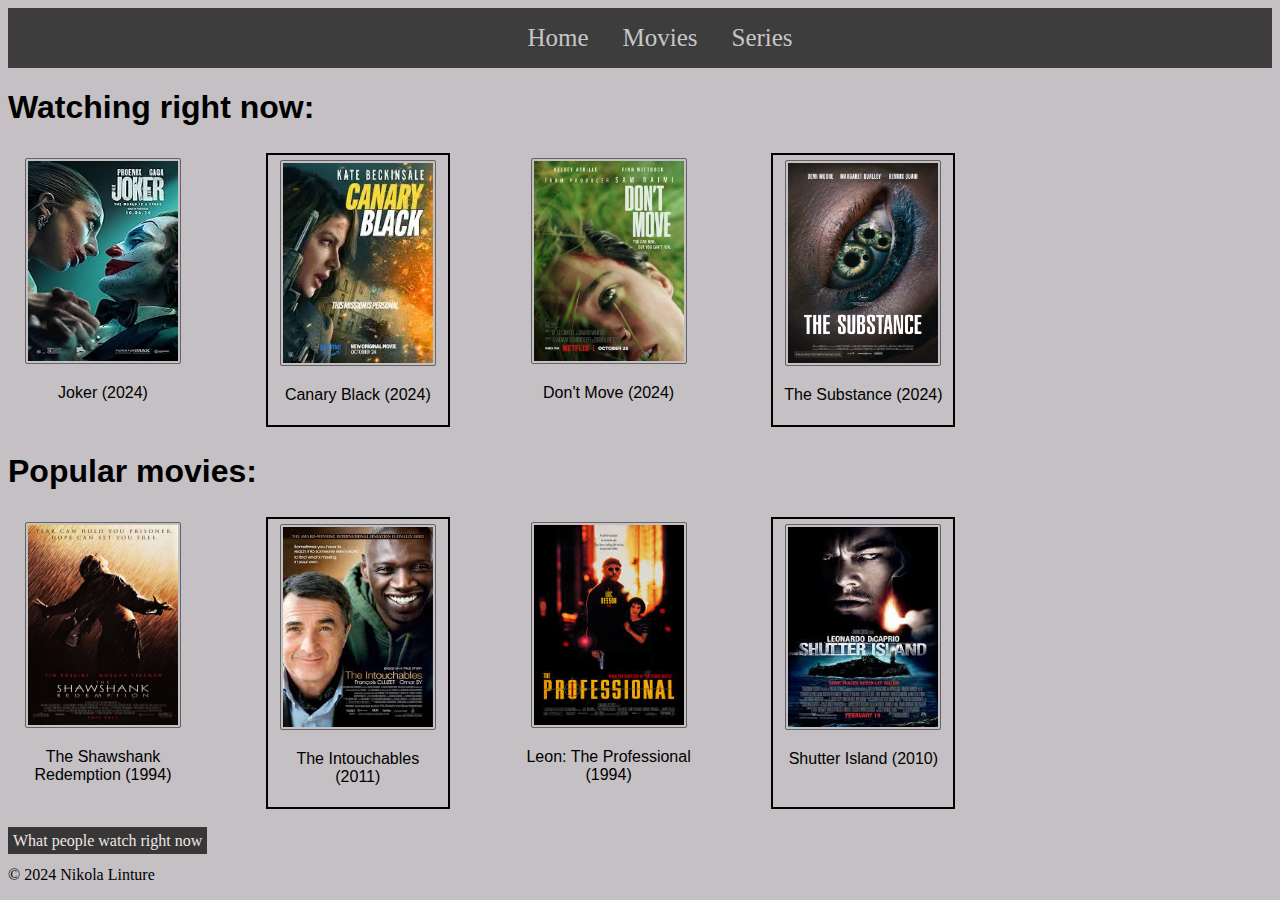
<file: index.html>
<!DOCTYPE html>
<html lang="en">
    <head>
        <meta charset="UTF-8">
        <title>What People Are Watching</title>
        <link rel="stylesheet" href="css/styles.css">
    </head>
<body>
    <a href="#watch" class="skiptocontent">Skip to Main Content</a>
    <header>
        <nav>
            <ul>
                <li><a href="index.html">Home</a></li>
                <li><a href="index2.html">Movies</a></li>
                <li><a href="index3.html">Series</a></li>
            </ul>
        </nav>
    </header>
    <main class="mainpage">
        <h1 id="watch">Watching right now:</h1>
        <section>
        <div class="movie">
            <img class="images" src="images/joker.jpg" alt="Joker movie cover">
            <p>Joker (2024)</p>
        </div>
        <div class="movie">
            <img class="images" src="images/canaryblack.webp" alt="Canary Black movie cover">
            <p>Canary Black (2024)</p>
        </div>
        <div class="movie">
            <img class="images" src="images/dontmove.jpg" alt="Don't Move movie cover">
            <p>Don't Move (2024)</p>
        </div>
        <div class="movie">
            <img class="images" src="images/substance.webp" alt="Substance movie cover">
            <p>The Substance (2024)</p>
        </div>
        </section>
        <h1>Popular movies:</h1>
        <section>
        <div class="movie">
           <img class="images" src="images/shawshank.jpg" alt="Shawshank Redemption movie cover">
           <p> The Shawshank Redemption (1994)</p> 
        </div>
        <div class="movie">
            <img class="images" src="images/intouchables.jpg" alt="The Intouchables movie cover">
            <p>The Intouchables (2011)</p>
        </div>
        <div class="movie">
           <img class="images" src="images/leon.jpg" alt="Leon: The Professional movie cover">
           <p>Leon: The Professional (1994)</p> 
        </div>
        <div class="movie">
            <img class="images" src="images/shutterisland.jpg" alt="Shutter Island movie cover">
            <p>Shutter Island (2010)</p>
        </div>
        </section>
    </main>
    <footer>
        <br>
        <a href="#watch" class="peoplewatch">What people watch right now</a>
        <p>&copy; 2024 Nikola Linture</p>

    </footer>
</body>
    
</html>
</file>
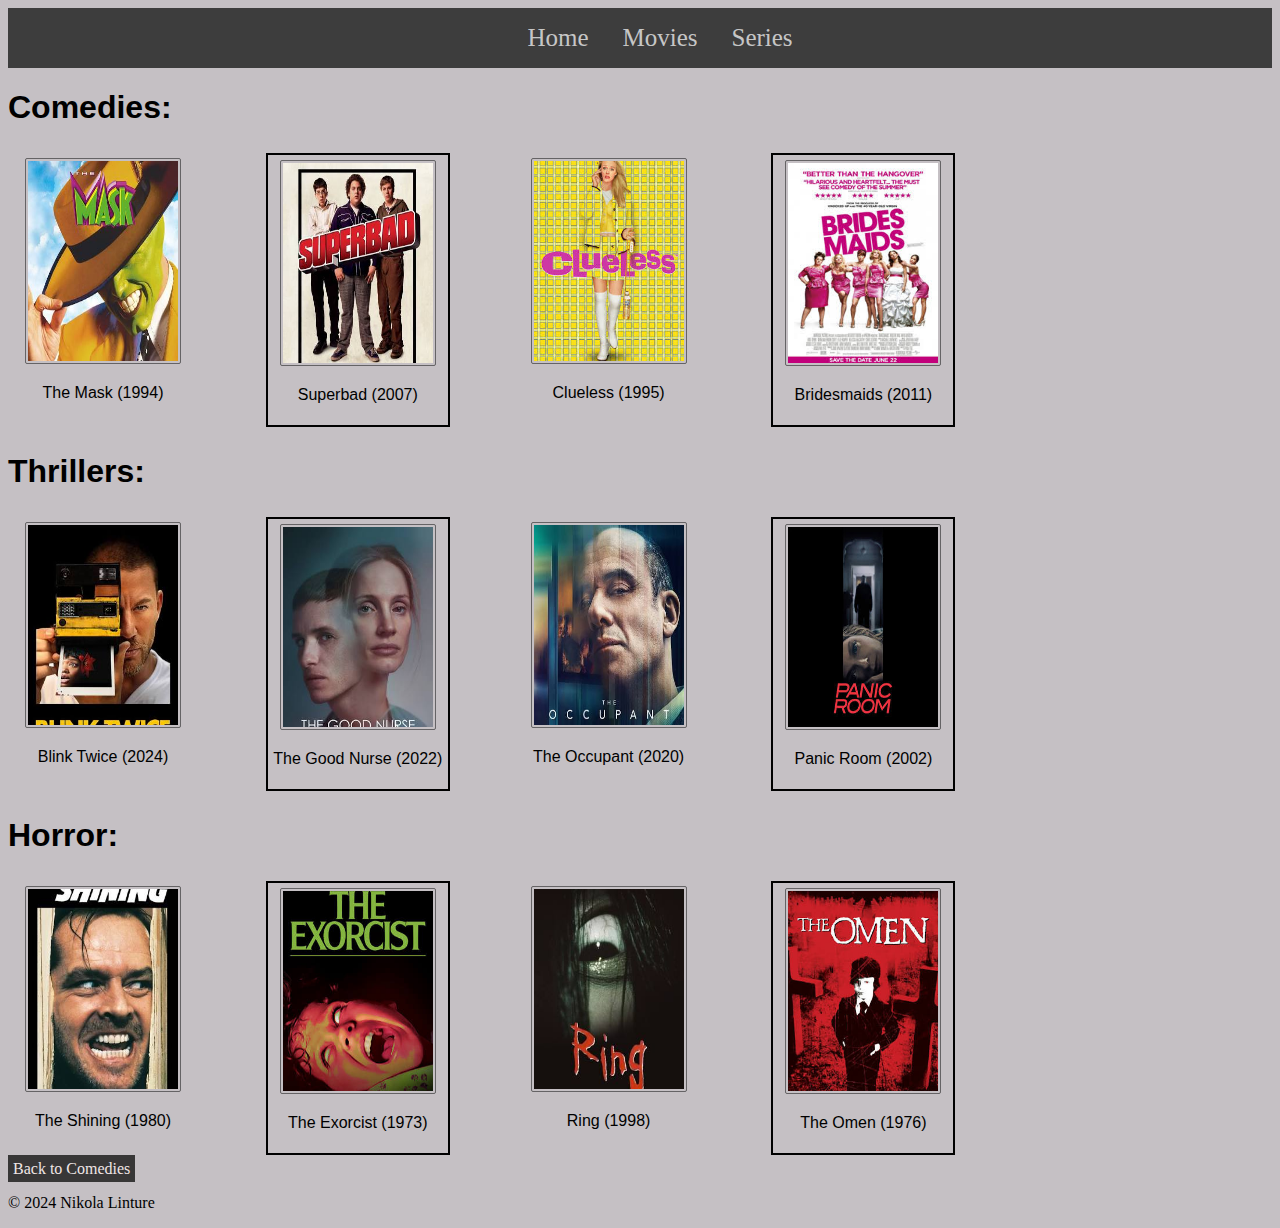
<file: index2.html>
<!DOCTYPE html>
<html lang="en">
    <head>
        <meta charset="UTF-8">
        <title>Movies</title>
        <link rel="stylesheet" href="css/styles.css">
    </head>
<body>
    <a href="#watch" class="skiptocontent">Skip to Main Content</a>
    <header>
        <nav>
            <ul>
                <li><a href="index.html">Home</a></li>
                <li><a href="index2.html">Movies</a></li>
                <li><a href="index3.html">Series</a></li>
            </ul>
        </nav>
    </header>
    <main class="mainpage">
        <h1 id="comedies">Comedies:</h1>
        <section>
        <div>
             <img class="images" src="images/mask.jpeg" alt="The Mask movie cover">
             <p>The Mask (1994)</p>
        </div>
        <div>
             <img class="images" src="images/superbad.jpeg" alt="Superbad movie cover">
             <p>Superbad (2007)</p>
        </div>
        <div>
             <img class="images" src="images/clueless.jpeg" alt="Clueless movie cover">
             <p>Clueless (1995)</p>
        </div>
        <div>
             <img class="images" src="images/bridesmaids.jpeg" alt="Bridesmaids movie cover">
             <p>Bridesmaids (2011)</p>
        </div>
        </section>
        <h1>Thrillers:</h1>
        <section>
        <div>
             <img class="images" src="images/blinktwice.jpeg" alt="Blink Twice movie cover">
             <p>Blink Twice (2024)</p>
        </div>
        <div>
             <img class="images" src="images/goodnurse.jpeg" alt="The Good Nurse movie cover">
             <p>The Good Nurse (2022)</p>
        </div>
        <div>
             <img class="images" src="images/occupant.jpeg" alt="The Occupant movie cover">
             <p>The Occupant (2020)</p>
        </div>
        <div>
             <img class="images" src="images/panicroom.jpeg" alt="Panic Room movie cover">
             <p>Panic Room (2002)</p>
        </div>
        </section>
        <h1>Horror:</h1>
        <section>
        <div>
             <img class="images" src="images/shining.jpeg" alt="The Shining movie cover">
             <p>The Shining (1980)</p>
        </div>
        <div>
             <img class="images" src="images/exorcist.jpeg" alt="The Exorcist movie cover">
             <p>The Exorcist (1973)</p>
        </div>
        <div>
             <img class="images" src="images/ring.jpeg" alt="Ring movie cover">
             <p>Ring (1998)</p>
        </div>
        <div>
             <img class="images" src="images/omen.jpeg" alt="The Omen movie cover">
             <p>The Omen (1976)</p>
        </div>
        </section>
    </main>
    <footer>
        <a href="#comedies" class="com">Back to Comedies</a>
        <p>&copy; 2024 Nikola Linture</p>
    </footer>
</body>
    
</html>
</file>
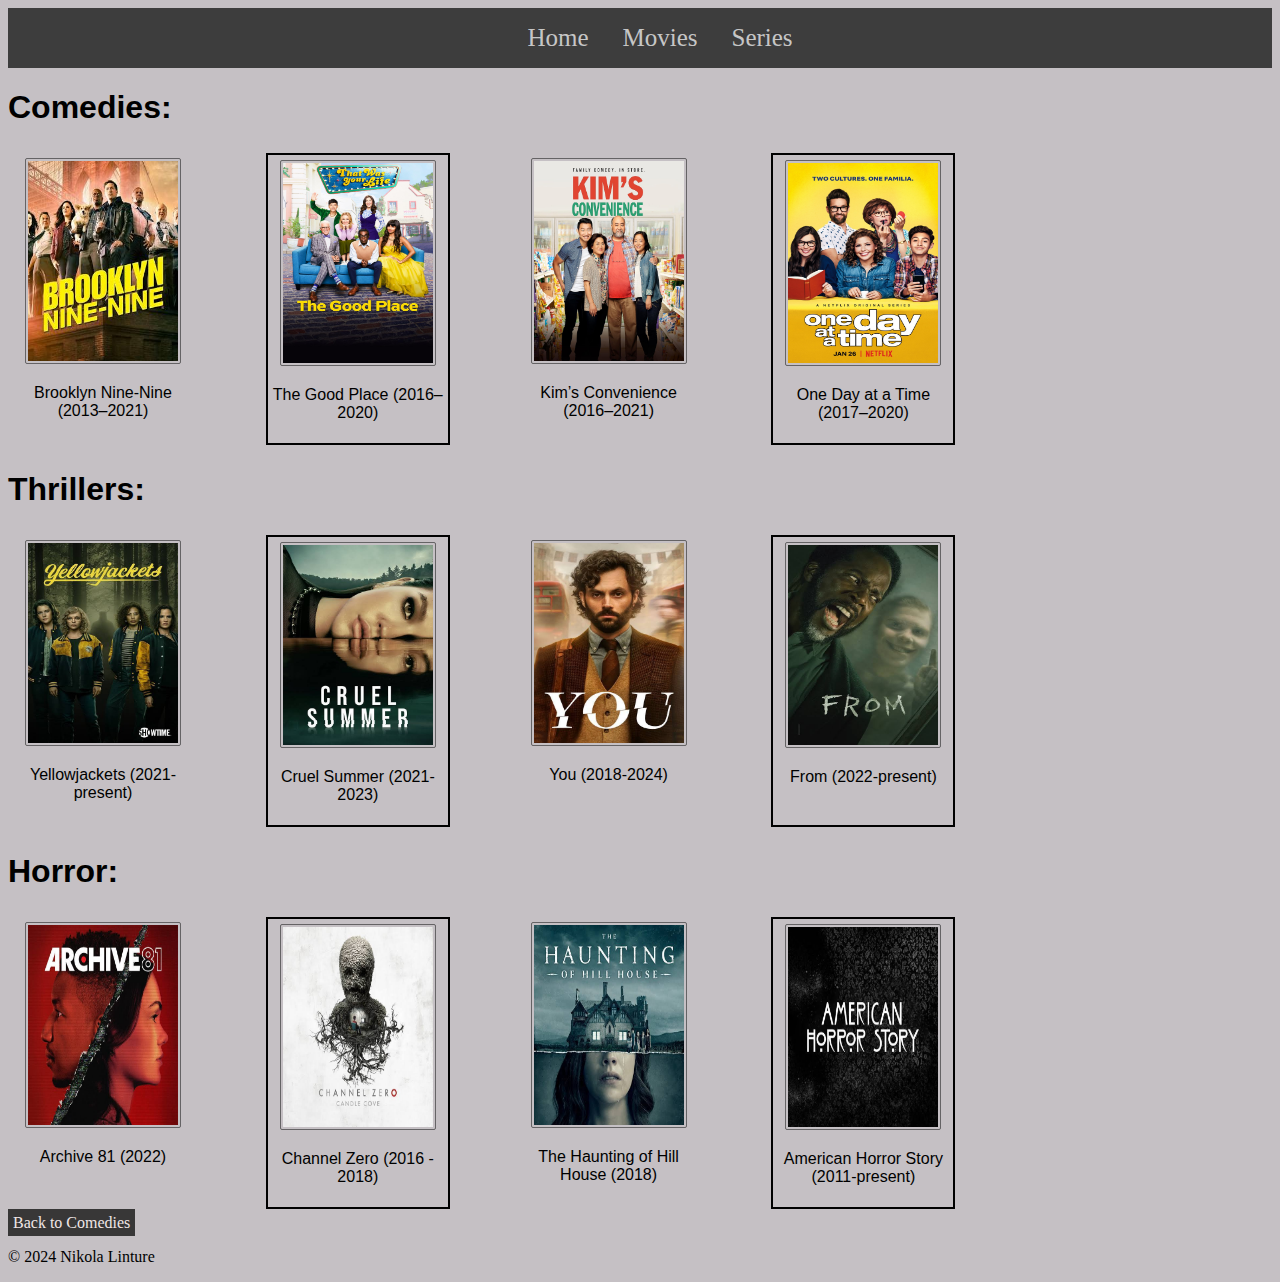
<file: index3.html>
<!DOCTYPE html>
<html lang="en">
    <head>
        <meta charset="UTF-8">
        <title>Series</title>
        <link rel="stylesheet" href="css/styles.css">
    </head>
<body>
    <a href="#watch" class="skiptocontent">Skip to Main Content</a>
    <header>
        <nav>
            <ul>
                <li><a href="index.html">Home</a></li>
                <li><a href="index2.html">Movies</a></li>
                <li><a href="index3.html">Series</a></li>
            </ul>
        </nav>
    </header>
    <main class="mainpage">
        <h1 id="comedies">Comedies:</h1>
        <section>
        <div>
             <img class="images" src="images/brooklyn.jpeg" alt="Brooklyn Nine-Nine TV-show cover">
             <p>Brooklyn Nine-Nine (2013–2021)</p>
        </div>
        <div>
             <img class="images" src="images/goodplace.jpg" alt="The Good Place TV-show cover">
             <p>The Good Place (2016–2020)</p>
        </div>
        <div>
             <img class="images" src="images/kum.jpg" alt="Kim's Convenience TV-show cover">
             <p>Kim’s Convenience (2016–2021)</p>
        </div>
        <div>
             <img class="images" src="images/one.jpg" alt="One Day at a Time TV-show cover">
             <p>One Day at a Time (2017–2020)</p>
        </div>
        </section>
        <h1>Thrillers:</h1>
        <section>
        <div>
             <img class="images" src="images/yellow.jpeg" alt="Yellowjackets TV-show cover">
             <p>Yellowjackets (2021-present)</p>
        </div>
        <div>
             <img class="images" src="images/cruel.jpeg" alt="Cruel Summer TV-show cover">
             <p>Cruel Summer (2021-2023)</p>
        </div>
        <div>
             <img class="images" src="images/you.jpeg" alt="You TV-show cover">
             <p>You (2018-2024)</p>
        </div>
        <div>
             <img class="images" src="images/from.jpeg" alt="From TV-show cover">
             <p>From (2022-present)</p>
        </div>
        </section>
        <h1>Horror:</h1>
        <section>
        <div>
             <img class="images" src="images/archive.jpeg" alt="Archive 81 TV-show cover">
             <p>Archive 81 (2022)</p>
        </div>
        <div>
             <img class="images" src="images/channel.jpeg" alt="Channel Zero TV-show cover">
             <p>Channel Zero (2016 - 2018)</p>
        </div>
        <div>
             <img class="images" src="images/haunting.jpeg" alt="The Haunting of Hill House TV-show cover">
             <p>The Haunting of Hill House (2018)</p>
        </div>
        <div>
             <img class="images" src="images/american.jpeg" alt="American Horror Story TV-show cover">
             <p>American Horror Story (2011-present)</p>
        </div>
        </section>
    </main>
    <footer>
        <a href="#comedies" class="com">Back to Comedies</a>
        <p>&copy; 2024 Nikola Linture</p>
    </footer>
</body>
    
</html>
</file>
<file: css/styles.css>
.images{
    display:inline-block;
    width: 150px;
    height: 200px;
    border: 1px solid rgba(0, 0, 0, 0.486);
    padding: 2px;
    border-radius: 2px;
}
.mainpage div{
    text-align: center;
    padding:5px;
    margin: 5px;
    width: 170px;
}
nav li{
    display: inline;
    list-style-type: none;
    font-size: 25px;
    padding: 15px;
}
nav a{
    text-decoration: none;
    color: rgba(230, 230, 230, 0.829);
}
nav{
    display: flex;
    flex-wrap: wrap;
    background-color: rgb(61, 61, 61);
    justify-content: space-evenly;
}
nav li:hover{
    background-color: rgb(110, 109, 109);
    font-size: 30px;
    font-family:'Lucida Sans', 'Lucida Sans Regular', 'Lucida Grande', 'Lucida Sans Unicode', Verdana, sans-serif;
}
body{
    background-color: rgba(99, 83, 95, 0.37);
}
div p{
    font-family:'Gill Sans', 'Gill Sans MT', 'Trebuchet MS', sans-serif;
    text-align:center;
}
.skiptocontent{
    position: absolute;
    left: -1000px;
    z-index: 100;
    padding: 5px;
}
.skiptocontent:focus{
    left: 50%;
    transform: translateX(-50%);
}
section{
    display: grid;
    grid-template-columns: 20% 20% 20% 20%;
}
div:nth-child(even){
    border: 2px solid;
}
.peoplewatch{
    text-decoration: none;
    background-color: rgb(56, 55, 55);
    color: rgb(240, 230, 230);
    padding: 5px;
}
.com{
    text-decoration: none;
    background-color: rgb(56, 55, 55);
    color: rgb(240, 230, 230);
    padding: 5px;
}
h1{
    font-family:'Trebuchet MS', 'Lucida Sans Unicode', 'Lucida Grande', 'Lucida Sans', Arial, sans-serif;
}
</file>
